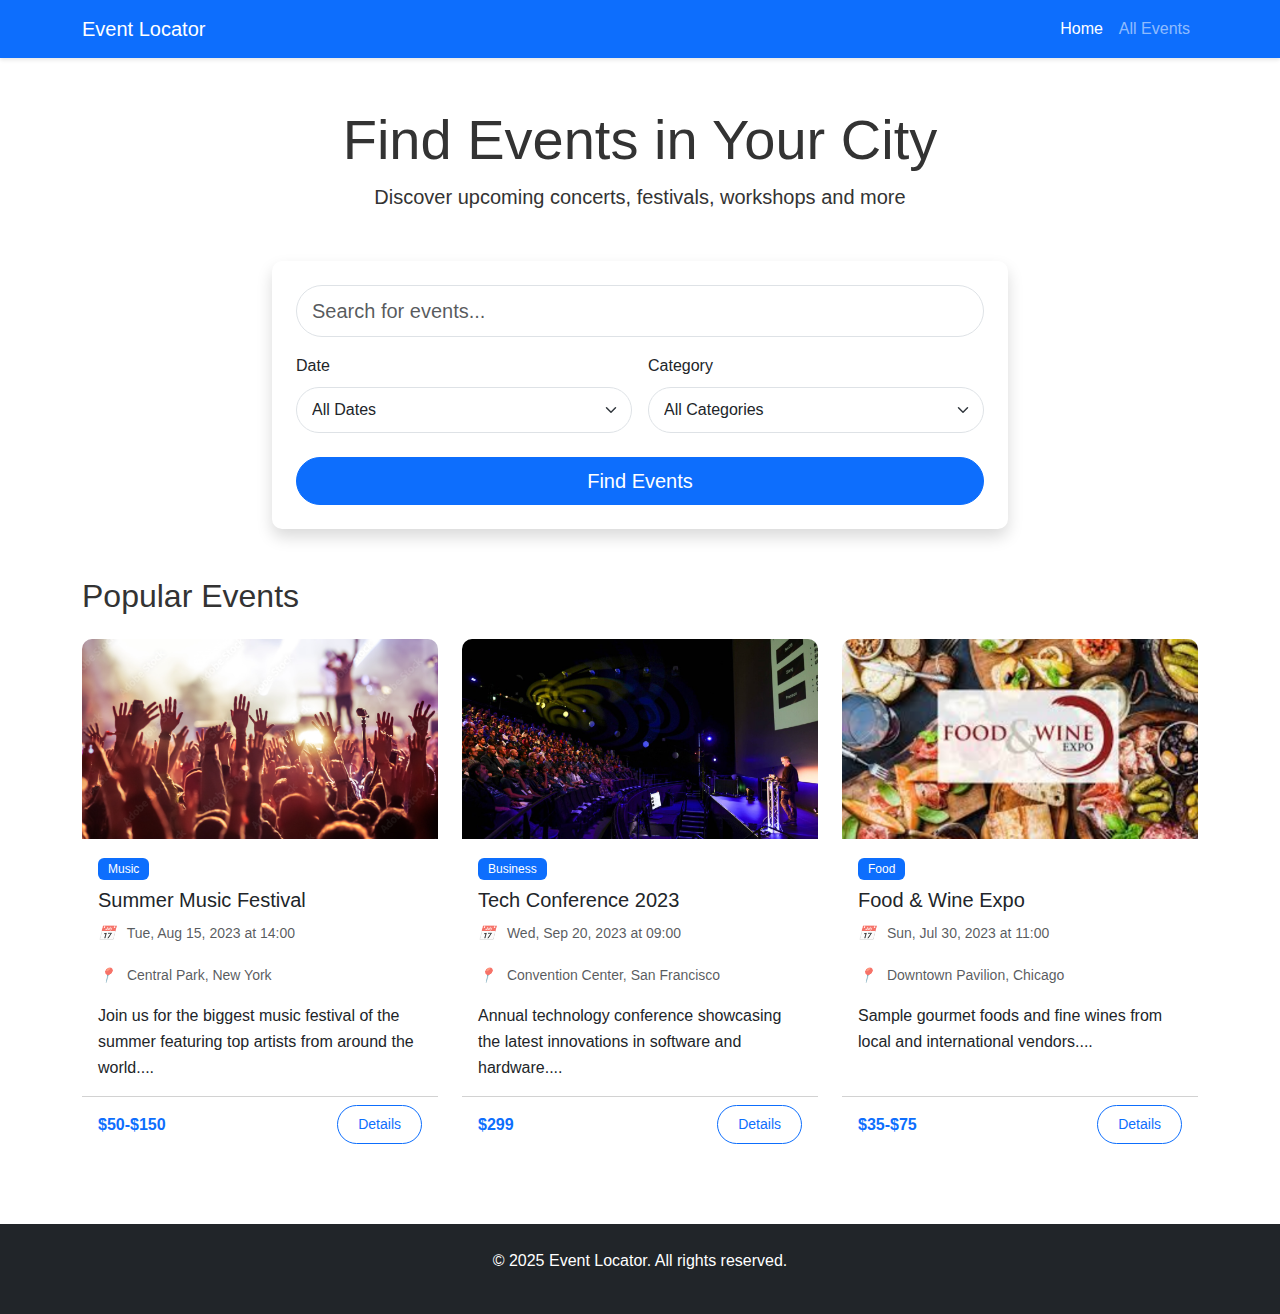
<file: index.html>
<!DOCTYPE html>
<html lang="en">
<head>
    <meta charset="UTF-8">
    <meta name="viewport" content="width=device-width, initial-scale=1.0">
    <title>Event Locator - Find Local Events</title>
    <link href="https://cdn.jsdelivr.net/npm/bootstrap@5.3.0/dist/css/bootstrap.min.css" rel="stylesheet">
    <link href="./css/style.css" rel="stylesheet">
</head>
<body>
    <nav class="navbar navbar-expand-lg navbar-dark bg-primary">
        <div class="container">
            <a class="navbar-brand" href="index.html">Event Locator</a>
            <button class="navbar-toggler" type="button" data-bs-toggle="collapse" data-bs-target="#navbarNav">
                <span class="navbar-toggler-icon"></span>
            </button>
            <div class="collapse navbar-collapse" id="navbarNav">
                <ul class="navbar-nav ms-auto">
                    <li class="nav-item">
                        <a class="nav-link active" href="index.html">Home</a>
                    </li>
                    <li class="nav-item">
                        <a class="nav-link" href="events.html">All Events</a>
                    </li>
                </ul>
            </div>
        </div>
    </nav>

    <main class="container my-5">
        <div class="text-center mb-5">
            <h1 class="display-4">Find Events in Your City</h1>
            <p class="lead">Discover upcoming concerts, festivals, workshops and more</p>
        </div>

        <div class="row justify-content-center">
            <div class="col-md-8">
                <div class="card shadow">
                    <div class="card-body p-4">
                        <form id="searchForm" action="events.html">
                            <div class="mb-3">
                                <input type="text" class="form-control form-control-lg" id="searchInput" placeholder="Search for events...">
                            </div>
                            <div class="row g-3">
                                <div class="col-md-6">
                                    <label for="dateFilter" class="form-label">Date</label>
                                    <select class="form-select" id="dateFilter">
                                        <option value="all">All Dates</option>
                                        <option value="today">Today</option>
                                        <option value="week">This Week</option>
                                        <option value="month">This Month</option>
                                    </select>
                                </div>
                                <div class="col-md-6">
                                    <label for="categoryFilter" class="form-label">Category</label>
                                    <select class="form-select" id="categoryFilter">
                                        <option value="all">All Categories</option>
                                        <option value="music">Music</option>
                                        <option value="sports">Sports</option>
                                        <option value="arts">Arts & Theater</option>
                                        <option value="food">Food & Drink</option>
                                        <option value="business">Business</option>
                                        <option value="education">Education</option>
                                    </select>
                                </div>
                            </div>
                            <div class="d-grid mt-4">
                                <button type="submit" class="btn btn-primary btn-lg">Find Events</button>
                            </div>
                        </form>
                    </div>
                </div>
            </div>
        </div>

        <div class="row mt-5">
            <div class="col-12">
                <h2 class="mb-4">Popular Events</h2>
                <div class="row" id="popularEvents">
                </div>
            </div>
        </div>
    </main>

    <footer class="bg-dark text-white py-4 mt-5">
        <div class="container text-center">
            <p>&copy; 2025 Event Locator. All rights reserved.</p>
        </div>
    </footer>

    <script src="https://cdn.jsdelivr.net/npm/bootstrap@5.3.0/dist/js/bootstrap.bundle.min.js"></script>
    <script src="./js/script.js"></script>
</body>
</html>
</file>
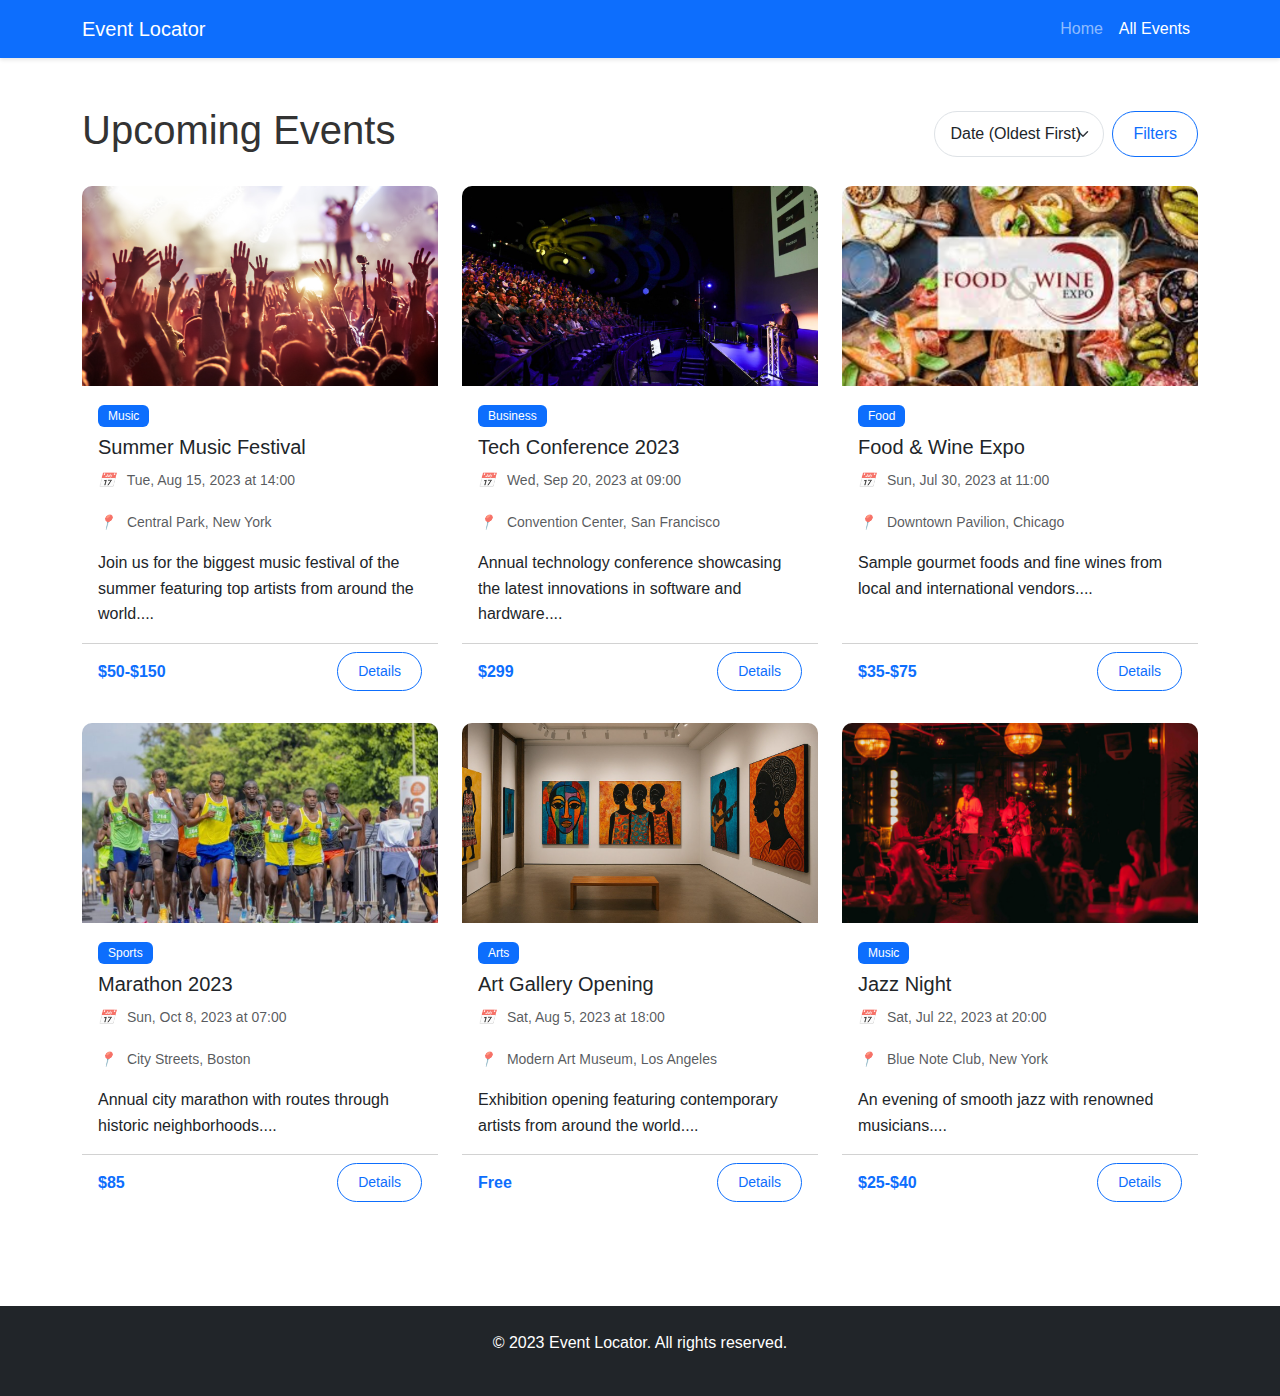
<file: event-details.html>
<!DOCTYPE html>
<html lang="en">
<head>
    <meta charset="UTF-8">
    <meta name="viewport" content="width=device-width, initial-scale=1.0">
    <title>Event Details - Event Locator</title>
    <link href="https://cdn.jsdelivr.net/npm/bootstrap@5.3.0/dist/css/bootstrap.min.css" rel="stylesheet">
    <link href="./css/style.css" rel="stylesheet">
</head>
<body>
    <nav class="navbar navbar-expand-lg navbar-dark bg-primary">
        <div class="container">
            <a class="navbar-brand" href="./index.html">Event Locator</a>
            <button class="navbar-toggler" type="button" data-bs-toggle="collapse" data-bs-target="#navbarNav">
                <span class="navbar-toggler-icon"></span>
            </button>
            <div class="collapse navbar-collapse" id="navbarNav">
                <ul class="navbar-nav ms-auto">
                    <li class="nav-item">
                        <a class="nav-link" href="./index.html">Home</a>
                    </li>
                    <li class="nav-item">
                        <a class="nav-link" href="./events.html">All Events</a>
                    </li>
                </ul>
            </div>
        </div>
    </nav>

    <main class="container my-5">
        <div class="row">
            <div class="col-lg-8">
                <div class="mb-4">
                    <span class="badge bg-primary" id="eventCategory">Category</span>
                    <h1 id="eventTitle">Event Title</h1>
                    <div class="d-flex align-items-center mb-3">
                        <span class="me-3"><i class="bi bi-calendar-event me-1"></i> <span id="eventDate">Date</span></span>
                        <span><i class="bi bi-clock me-1"></i> <span id="eventTime">Time</span></span>
                    </div>
                    <div class="mb-3">
                        <i class="bi bi-geo-alt me-1"></i> <span id="eventLocation">Location</span>
                    </div>
                </div>

                <div class="card mb-4">
                    <div class="card-body">
                        <h3 class="card-title">About This Event</h3>
                        <p class="card-text" id="eventDescription">Event description will be loaded here.</p>
                    </div>
                </div>

                <div class="card mb-4">
                    <div class="card-body">
                        <h3 class="card-title">Organizer</h3>
                        <p class="card-text" id="eventOrganizer">Organizer information will be loaded here.</p>
                    </div>
                </div>
            </div>

            <div class="col-lg-4">
                <div class="card sticky-top" style="top: 20px;">
                    <div class="card-body">
                        <h4 class="card-title">Event Details</h4>
                        <div class="mb-3">
                            <h6>Date & Time</h6>
                            <p id="eventDateTime">Date and time details</p>
                        </div>
                        <div class="mb-3">
                            <h6>Location</h6>
                            <p id="eventFullLocation">Full location details</p>
                        </div>
                        <div class="mb-3">
                            <h6>Price</h6>
                            <p id="eventPrice">Price information</p>
                        </div>
                        <button class="btn btn-primary w-100" id="bookTicket">Book Now</button>
                    </div>
                </div>
            </div>
        </div>

        <div class="row mt-4">
            <div class="col-12">
                <h3>Similar Events</h3>
                <div class="row" id="similarEvents">
                    <!-- Similar events will be loaded here by JavaScript -->
                </div>
            </div>
        </div>
    </main>

    <footer class="bg-dark text-white py-4 mt-5">
        <div class="container text-center">
            <p>&copy; 2023 Event Locator. All rights reserved.</p>
        </div>
    </footer>

    <script src="https://cdn.jsdelivr.net/npm/bootstrap@5.3.0/dist/js/bootstrap.bundle.min.js"></script>
    <script src="./js/script.js"></script>
</body>
</html>
</file>
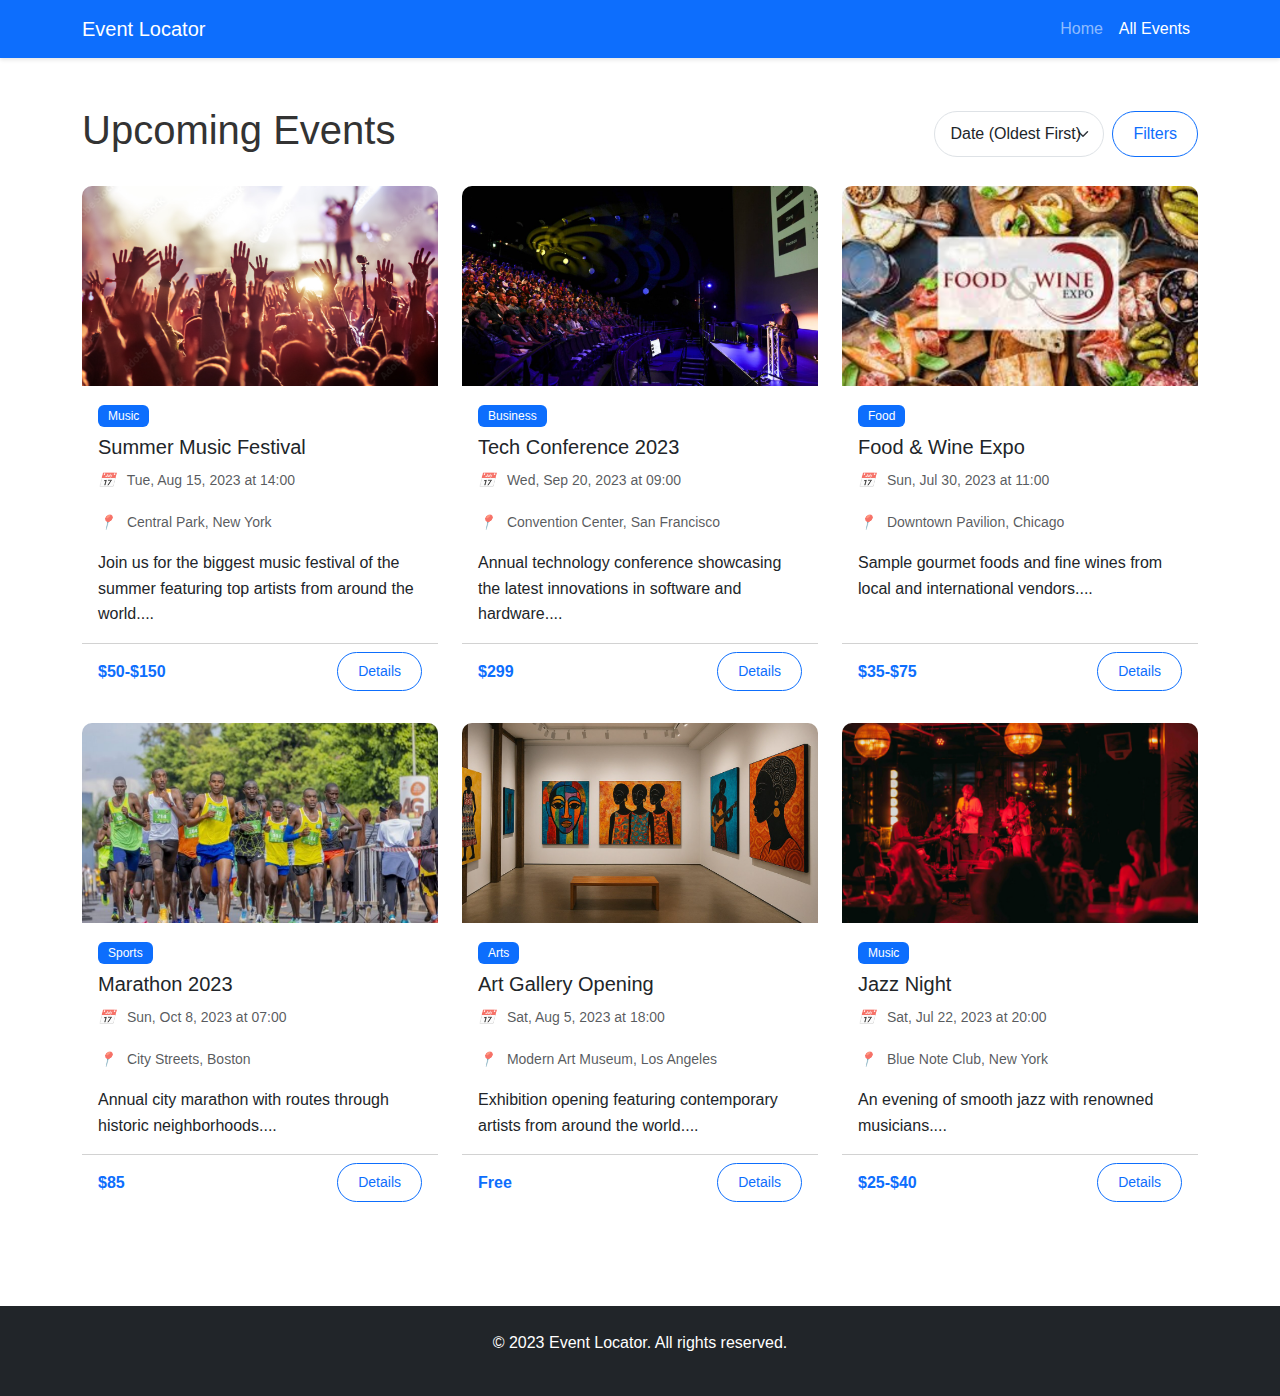
<file: events.html>
<!DOCTYPE html>
<html lang="en">
<head>
    <meta charset="UTF-8">
    <meta name="viewport" content="width=device-width, initial-scale=1.0">
    <title>Events - Event Locator</title>
    <link href="https://cdn.jsdelivr.net/npm/bootstrap@5.3.0/dist/css/bootstrap.min.css" rel="stylesheet">
    <link href="./css/style.css" rel="stylesheet">
</head>
<body>
    <nav class="navbar navbar-expand-lg navbar-dark bg-primary">
        <div class="container">
            <a class="navbar-brand" href="index.html">Event Locator</a>
            <button class="navbar-toggler" type="button" data-bs-toggle="collapse" data-bs-target="#navbarNav">
                <span class="navbar-toggler-icon"></span>
            </button>
            <div class="collapse navbar-collapse" id="navbarNav">
                <ul class="navbar-nav ms-auto">
                    <li class="nav-item">
                        <a class="nav-link" href="index.html">Home</a>
                    </li>
                    <li class="nav-item">
                        <a class="nav-link active" href="events.html">All Events</a>
                    </li>
                </ul>
            </div>
        </div>
    </nav>

    <main class="container my-5">
        <div class="d-flex justify-content-between align-items-center mb-4">
            <h1>Upcoming Events</h1>
            <div class="d-flex">
                <select class="form-select me-2" id="sortEvents">
                    <option value="date-asc">Date (Oldest First)</option>
                    <option value="date-desc">Date (Newest First)</option>
                    <option value="name-asc">Name (A-Z)</option>
                    <option value="name-desc">Name (Z-A)</option>
                </select>
                <button class="btn btn-outline-primary" id="filterBtn">Filters</button>
            </div>
        </div>

        <div class="card mb-4 d-none" id="filterPanel">
            <div class="card-body">
                <form id="eventFilters">
                    <div class="row">
                        <div class="col-md-4 mb-3">
                            <label for="filterDate" class="form-label">Date Range</label>
                            <input type="date" class="form-control" id="filterDate">
                        </div>
                        <div class="col-md-4 mb-3">
                            <label for="filterCategory" class="form-label">Category</label>
                            <select class="form-select" id="filterCategory">
                                <option value="all">All Categories</option>
                                <option value="music">Music</option>
                                <option value="sports">Sports</option>
                                <option value="arts">Arts & Theater</option>
                                <option value="food">Food & Drink</option>
                                <option value="business">Business</option>
                                <option value="education">Education</option>
                            </select>
                        </div>
                        <div class="col-md-4 mb-3">
                            <label for="filterLocation" class="form-label">Location</label>
                            <input type="text" class="form-control" id="filterLocation" placeholder="City or venue">
                        </div>
                    </div>
                    <div class="text-end">
                        <button type="button" class="btn btn-secondary me-2" id="resetFilters">Reset</button>
                        <button type="submit" class="btn btn-primary">Apply Filters</button>
                    </div>
                </form>
            </div>
        </div>

        <div class="row" id="eventsContainer">
            <!-- Events will be loaded here by JavaScript -->
        </div>

        <nav aria-label="Page navigation" class="mt-4">
            <ul class="pagination justify-content-center" id="pagination">
                <!-- Pagination will be loaded here by JavaScript -->
            </ul>
        </nav>
    </main>

    <footer class="bg-dark text-white py-4 mt-5">
        <div class="container text-center">
            <p>&copy; 2023 Event Locator. All rights reserved.</p>
        </div>
    </footer>

    <script src="https://cdn.jsdelivr.net/npm/bootstrap@5.3.0/dist/js/bootstrap.bundle.min.js"></script>
    <script src="js/script.js"></script>
</body>
</html>
</file>
<file: css/style.css>
/* General Styles */
body {
    font-family: 'Segoe UI', Tahoma, Geneva, Verdana, sans-serif;
    color: #333;
    line-height: 1.6;
}

/* Navbar styles */
.navbar {
    box-shadow: 0 2px 4px rgba(0, 0, 0, 0.1);
}

/* Card styles */
.card {
    border: none;
    border-radius: 10px;
    overflow: hidden;
    transition: transform 0.3s ease, box-shadow 0.3s ease;
}

.card:hover {
    transform: translateY(-5px);
    box-shadow: 0 10px 20px rgba(0, 0, 0, 0.1);
}

.card-img-top {
    height: 200px;
    object-fit: cover;
}

/* Badge styles */
.badge {
    font-weight: 500;
    padding: 5px 10px;
    text-transform: capitalize;
}

/* Button styles */
.btn {
    border-radius: 50px;
    padding: 8px 20px;
    font-weight: 500;
}

.btn-primary {
    background-color: #0d6efd;
    border-color: #0d6efd;
}

.btn-outline-primary {
    color: #0d6efd;
    border-color: #0d6efd;
}

.btn-outline-primary:hover {
    background-color: #0d6efd;
    color: white;
}

/* Form styles */
.form-control, .form-select {
    border-radius: 50px;
    padding: 10px 15px;
}

/* Event details page styles */
#eventMap {
    background-color: #f8f9fa;
    border-radius: 8px;
    overflow: hidden;
}

/* Responsive adjustments */
@media (max-width: 768px) {
    .card-img-top {
        height: 150px;
    }
    
    .display-4 {
        font-size: 2.5rem;
    }
}

/* Bootstrap icon fallbacks */
.bi::before {
    display: inline-block;
    margin-right: 0.25rem;
}

/* Fake icons since we're not loading Bootstrap Icons */
.bi-calendar-event::before {
    content: "📅";
}

.bi-clock::before {
    content: "⏰";
}

.bi-geo-alt::before {
    content: "📍";
}
</file>
